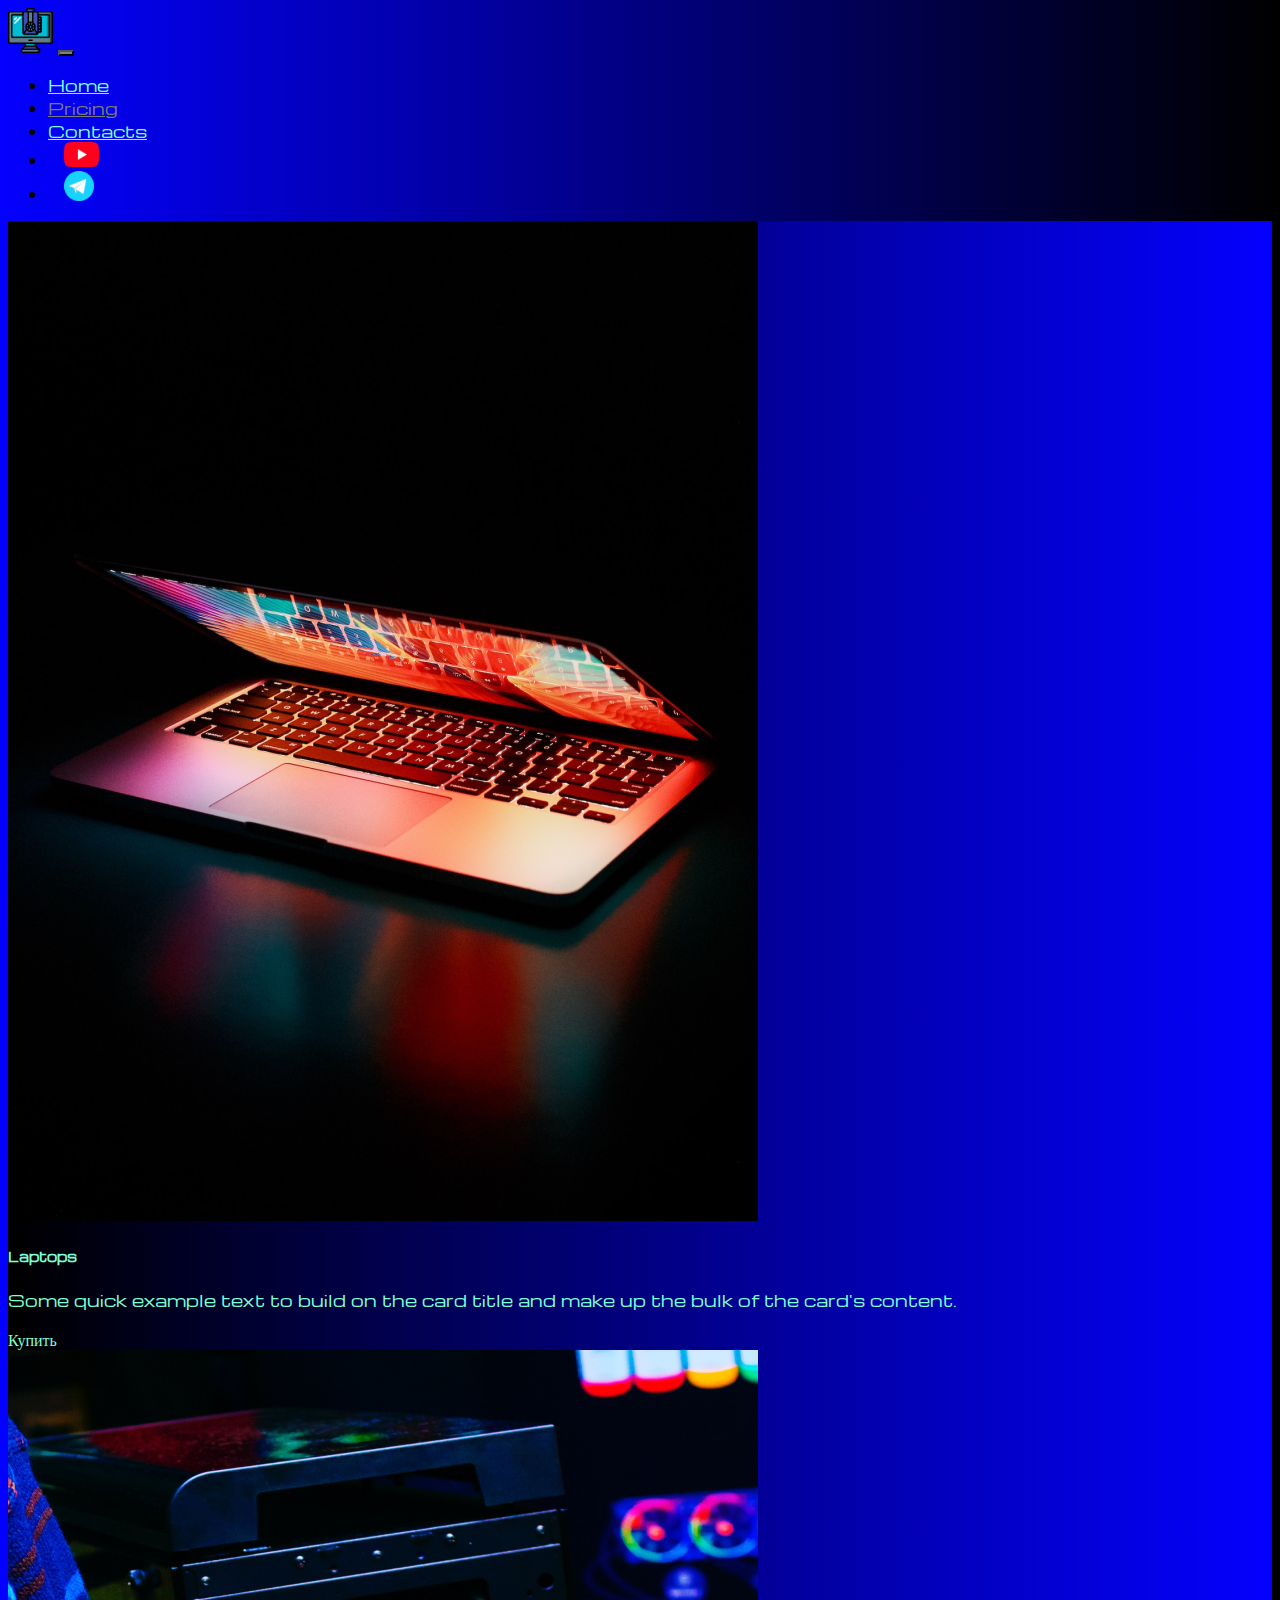
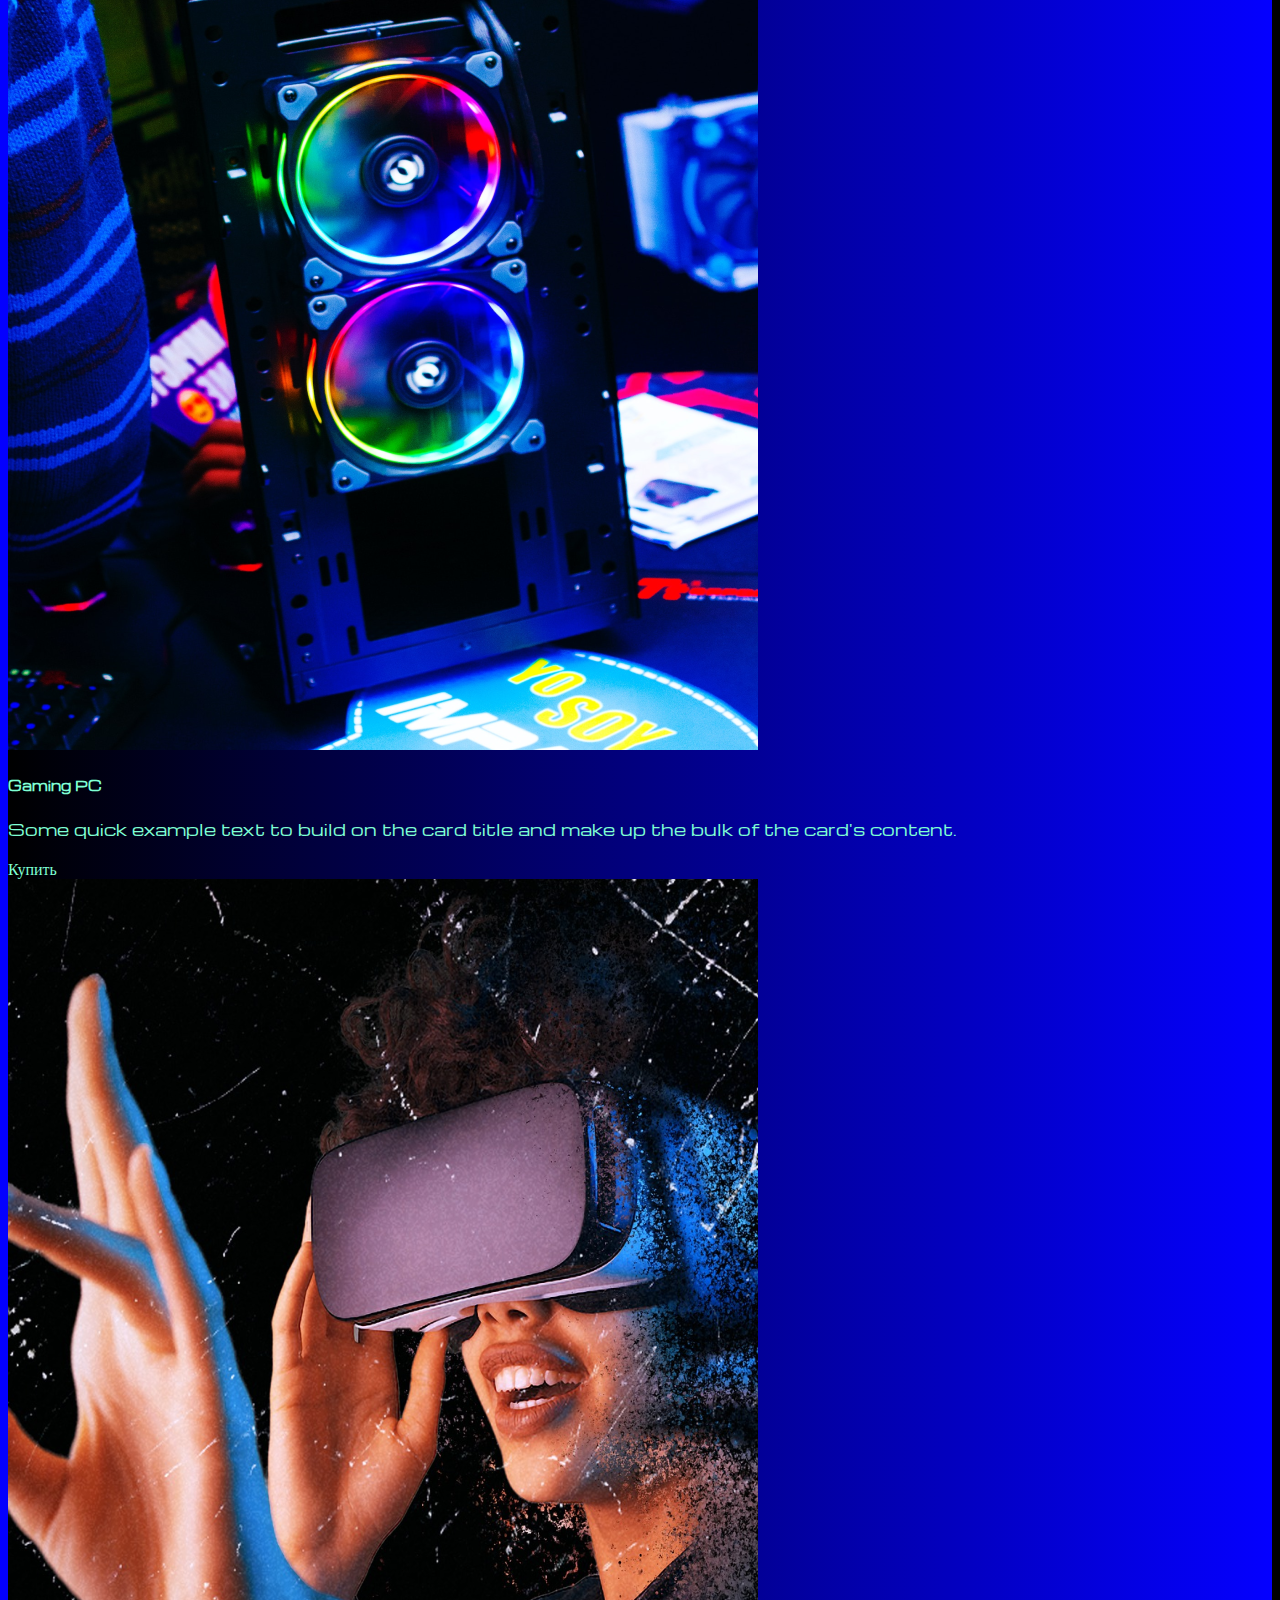
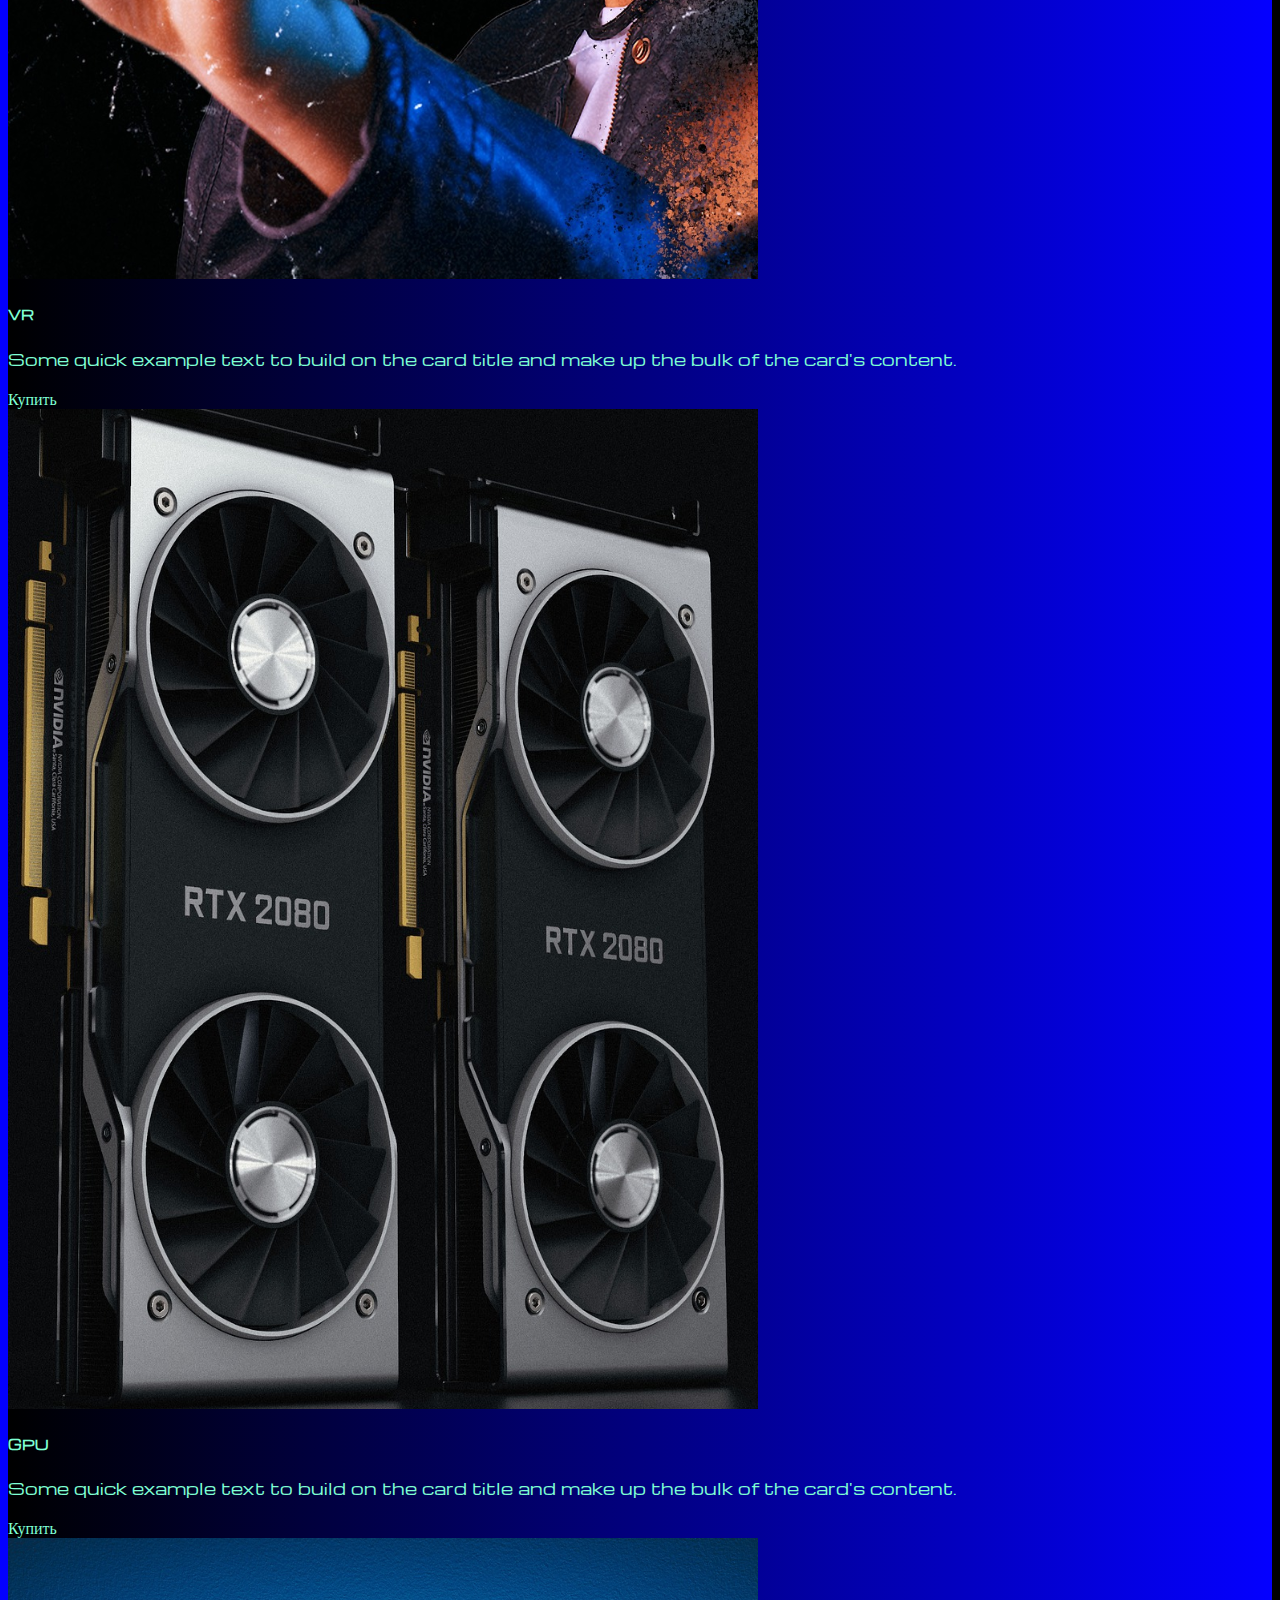
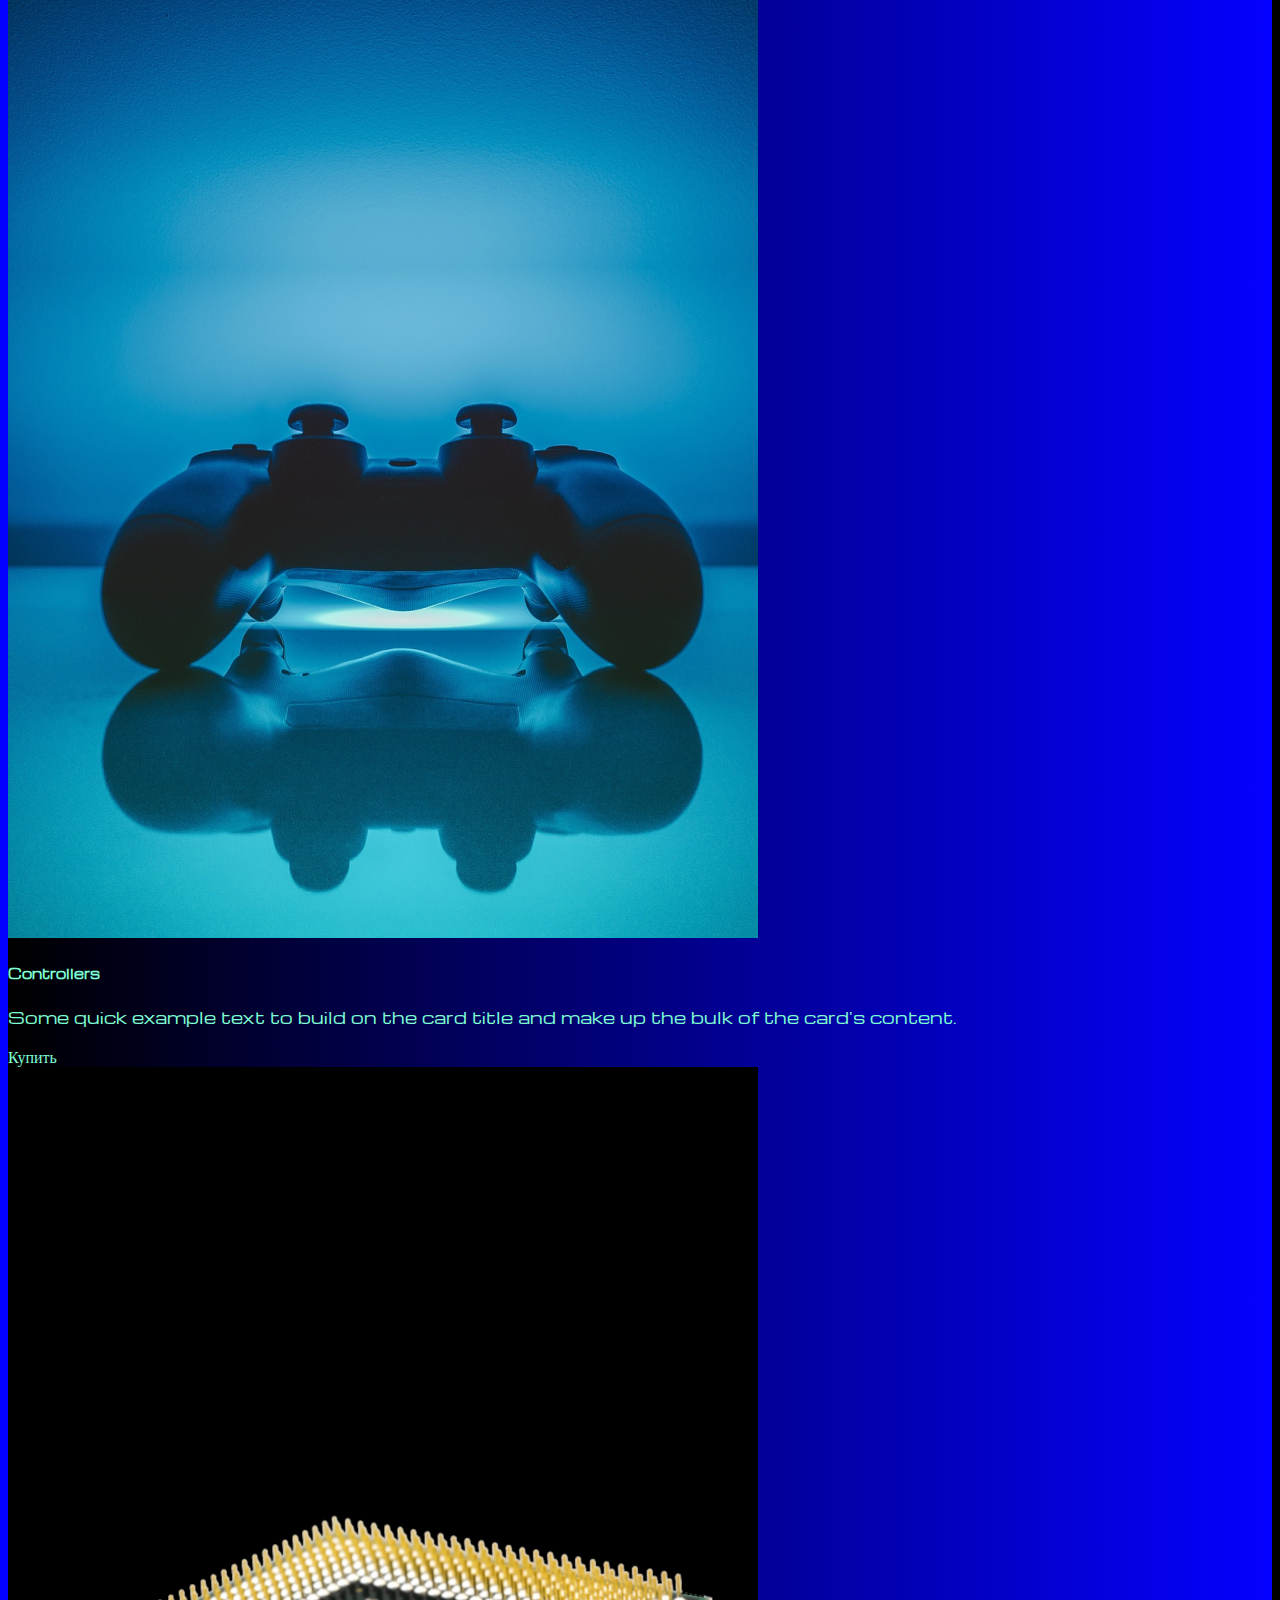
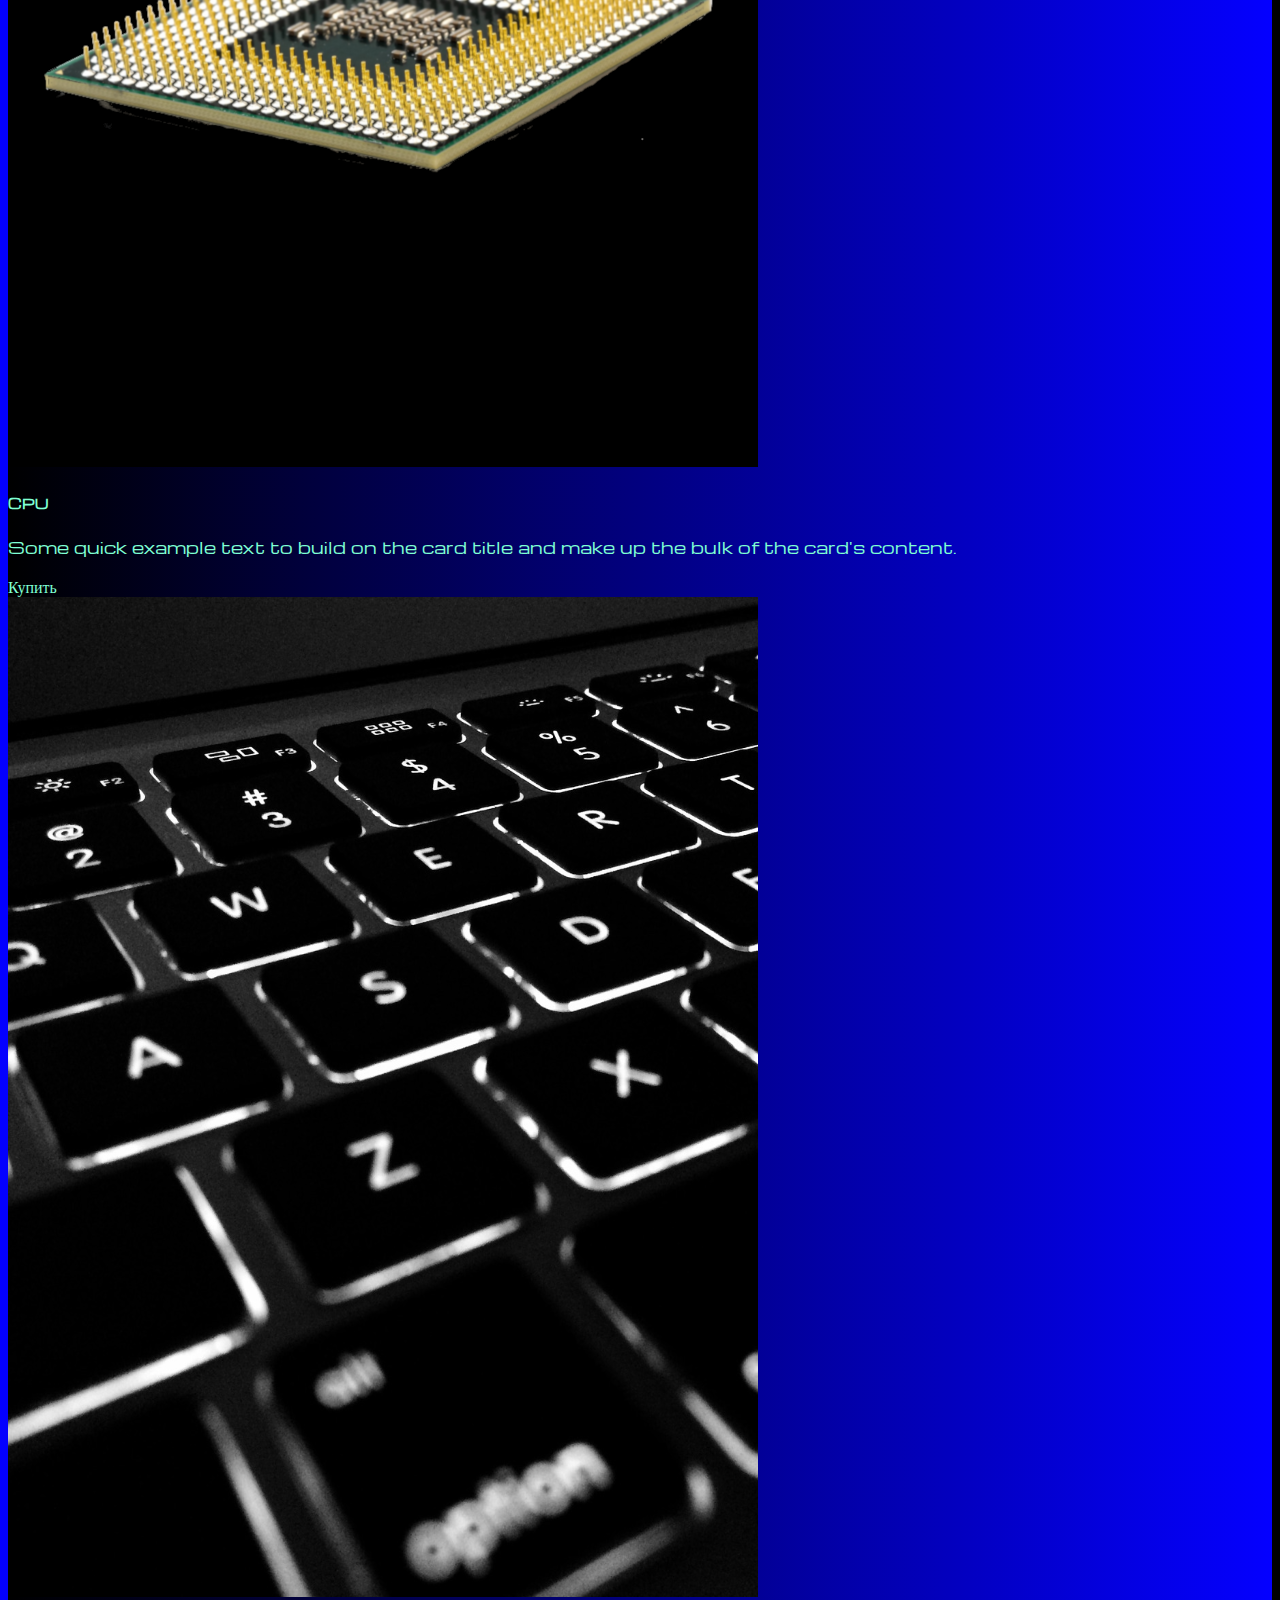
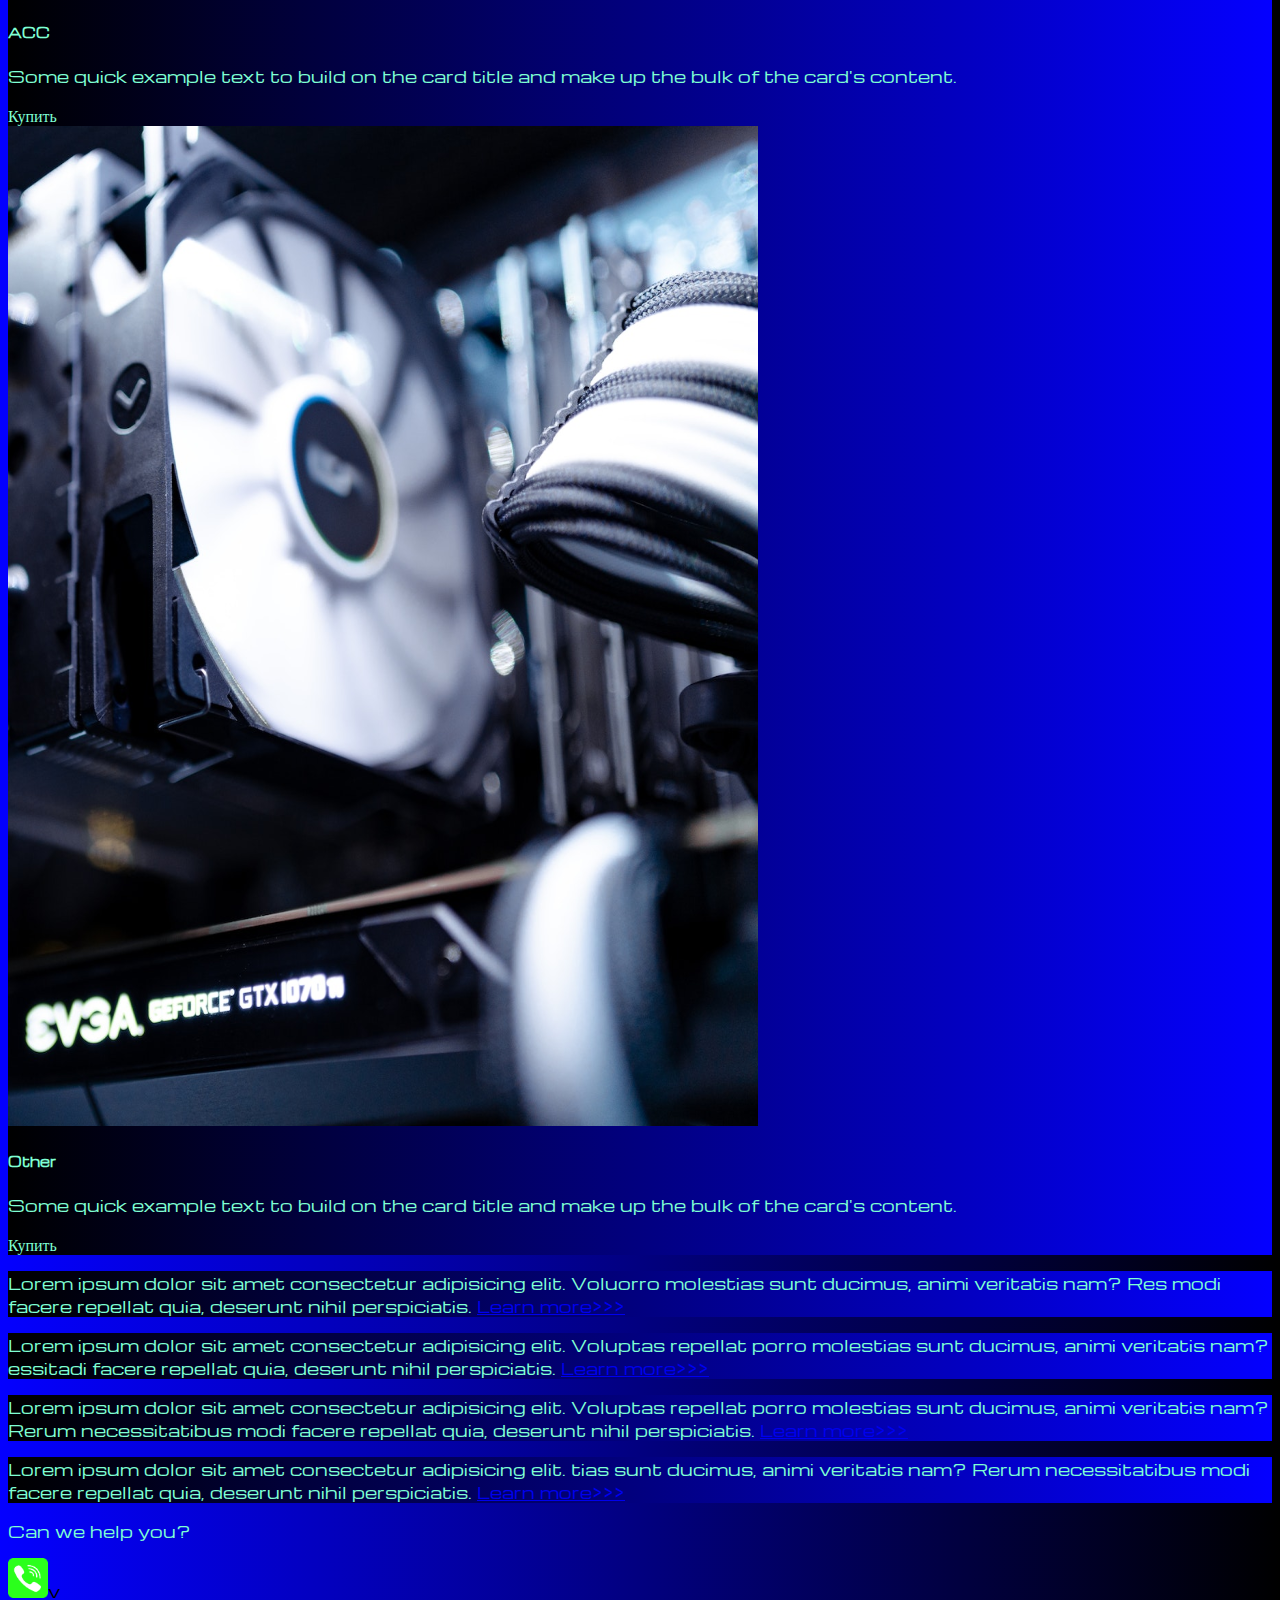
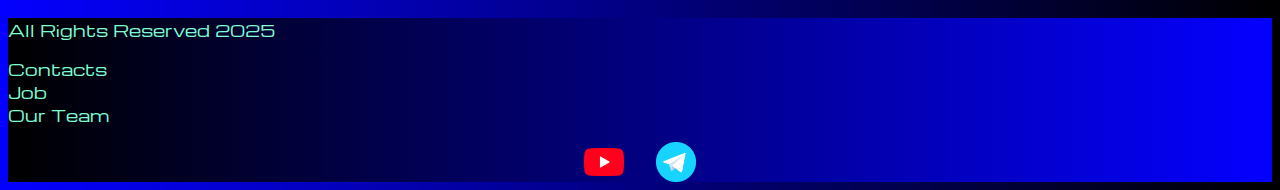
<file: pricing.html>
<!DOCTYPE html>
<html lang="en">

<head>
  <meta charset="UTF-8">
  <meta name="viewport" content="width=device-width, initial-scale=1.0">
  <title>HiT</title>
  <link href="https://cdn.jsdelivr.net/npm/bootstrap@5.0.2/dist/css/bootstrap.min.css" rel="stylesheet"
    integrity="sha384-EVSTQN3/azprG1Anm3QDgpJLIm9Nao0Yz1ztcQTwFspd3yD65VohhpuuCOmLASjC" crossorigin="anonymous">
  <link rel="stylesheet" href="source/styles/mycss.css">
</head>

<body>
  <header>
    <nav class="navbar navbar-expand-lg navbar-light bg-dark">
      <div class="container-fluid">
        <a class="navbar-brand" href="/"><img src="source/files/gpu_5512873.png" alt="..."></a>
        <button class="navbar-toggler" type="button" data-bs-toggle="collapse" data-bs-target="#navbarNav"
          aria-controls="navbarNav" aria-expanded="false" aria-label="Toggle navigation">
          <span class="navbar-toggler-icon"></span>
        </button>
        <div class="collapse navbar-collapse" id="navbarNav">
          <ul class="navbar-nav">
            <li class="nav-item">
              <a class="nav-link" aria-current="page" href="/">Home</a>
            </li>

            <li class="nav-item">
              <a class="nav-link  active" href="pricing.html">Pricing</a>
            </li>

            <li class="nav-item">
              <a class="nav-link" href="pricing.html">Contacts</a>
          </li>
          <li class="nav-item">
              <a class="nav-link" href="pricing.html">
                  <img style="width: 35px; margin-inline: 1em;" src="source/files/yt.png" alt="...">
              </a>
          </li>
          <li class="nav-item">
              <a class="nav-link" href="pricing.html">
                  <img style="width: 30px; margin-inline: 1em;" src="source/files/tg.png" alt="...">
              </a>
          </li>

          </ul>
        </div>
      </div>
    </nav>
  </header>

  <section>
    <div class="container-fluid mt-4">
      <div class="row">
        <div class="col-lg-1">

        </div>
        <div class="col-lg-8 col-md-12">
          <div class="row">
            <div class="col-lg-4 col-md-6  mt-4">
              <div class="card">
                <a href=""><img src="source/images/laptop.png" class="card-img-top" alt="Laptops"></a>
                <div class="card-body">
                  <h5 class="card-title"><a href="">Laptops</a></h5>
                  <p class="card-text"><a href="">Some quick example text to build on the card title and make up the bulk of the card's content.</a></p>
                  <a href="#" class="btn btn-primary">Купить</a>
                </div>
              </div>
            </div>
            <div class="col-lg-4 col-md-6 mt-4">
              <div class="card">
                <a href=""><img src="source/images/gaming pc.png" class="card-img-top" alt="Gaming PC"></a>
                <div class="card-body">
                  <h5 class="card-title"><a href="">Gaming PC</a></h5>
                  <p class="card-text"><a href="">
                    Some quick example text to build on the card title and make up the bulk of the
                      card's
                      content.
                  </a></p>
                  <a href="#" class="btn btn-primary">Купить</a>
                </div>
              </div>
            </div>
            <div class="col-lg-4 col-md-6 mt-4">
              <div class="card">
                <a href=""><img src="source/images/vr.png" class="card-img-top" alt="VR"></a>
                <div class="card-body">
                  <h5 class="card-title"><a href="">VR</a></h5>
                  <p class="card-text"><a href="">
                    Some quick example text to build on the card title and make up the bulk of the
                      card's
                      content.
                  </a></p>
                  <a href="#" class="btn btn-primary">Купить</a>
                </div>
              </div>
            </div>
            <div class="col-lg-4 col-md-6 mt-4">
              <div class="card">
                <a href=""><img src="source/images/gpu.png" class="card-img-top" alt="GPU"></a>
                <div class="card-body">
                  <h5 class="card-title"><a href="">GPU</a></h5>
                  <p class="card-text"><a href="">
                    Some quick example text to build on the card title and make up the bulk of the
                      card's
                      content.
                  </a></p>
                  <a href="#" class="btn btn-primary">Купить</a>
                </div>
              </div>
            </div>
            <div class="col-lg-4 col-md-6 mt-4">
              <div class="card">
                <a href=""><img src="source/images/controller.png" class="card-img-top" alt="Controllers"></a>
                <div class="card-body">
                  <h5 class="card-title"><a href="">Controllers</a></h5>
                  <p class="card-text"><a href="">
                    Some quick example text to build on the card title and make up the bulk of the
                      card's
                      content.
                  </a></p>
                  <a href="#" class="btn btn-primary">Купить</a>
                </div>
              </div>
            </div>
            <div class="col-lg-4 col-md-6 mt-4">
              <div class="card">
                <a href=""><img src="source/images/cpu.png" class="card-img-top" alt="CPU"></a>
                <div class="card-body">
                  <h5 class="card-title"><a href="">CPU</a></h5>
                  <p class="card-text"><a href="">
                    Some quick example text to build on the card title and make up the bulk of the
                      card's
                      content.
                  </a></p>
                  <a href="#" class="btn btn-primary">Купить</a>
                </div>
              </div>
            </div>
            <div class="col-lg-4 col-md-6 mt-4">
              <div class="card">
                <a href=""><img src="source/images/acc.png" class="card-img-top" alt="ACC"></a>
                <div class="card-body">
                  <h5 class="card-title"><a href="">ACC</a></h5>
                  <p class="card-text"><a href="">
                    Some quick example text to build on the card title and make up the bulk of the
                      card's
                      content.
                  </a></p>
                  <a href="#" class="btn btn-primary">Купить</a>
                </div>
              </div>
            </div>
            <div class="col-lg-4 col-md-6 mt-4">
              <div class="card">
                <a href=""><img src="source/images/other.png" class="card-img-top" alt="Other"></a>
                <div class="card-body">
                  <h5 class="card-title"><a href="">Other</a></h5>
                  <p class="card-text"><a href="">
                    Some quick example text to build on the card title and make up the bulk of the
                      card's
                      content.
                  </a></p>
                  <a href="#" class="btn btn-primary">Купить</a>
                </div>
              </div>
            </div>

          </div>

        </div>
        <div class="col-lg-3 col-md-12">
          <div class="row px-2">
              <div class="col-lg-12 sidebar my-4">
                  <p>Lorem ipsum dolor sit amet consectetur adipisicing elit. Voluorro molestias sunt ducimus,
                      animi veritatis nam? Res modi facere repellat quia, deserunt nihil perspiciatis. <a
                          href="#">Learn more>>></a></p>
              </div>
              <div class="col-lg-12 sidebar my-4">
                  <p>Lorem ipsum dolor sit amet consectetur adipisicing elit. Voluptas repellat porro
                      molestias sunt ducimus, animi veritatis nam?essitadi facere repellat quia, deserunt
                      nihil perspiciatis. <a href="#">Learn more>>></a></p>
              </div>
              <div class="col-lg-12 sidebar my-4">
                  <p>Lorem ipsum dolor sit amet consectetur adipisicing elit. Voluptas repellat porro
                      molestias sunt ducimus, animi veritatis nam? Rerum necessitatibus modi facere repellat
                      quia, deserunt nihil perspiciatis. <a href="#">Learn more>>></a></p>
              </div>
              <div class="col-lg-12 sidebar my-4">
                  <p>Lorem ipsum dolor sit amet consectetur adipisicing elit. tias sunt ducimus, animi
                      veritatis nam? Rerum necessitatibus modi facere repellat quia, deserunt nihil
                      perspiciatis. <a href="#">Learn more>>></a></p>
              </div>
          </div>
      </div>

        <div>
          <div class="col-lg-12 col-md-12 text-center mt-4">
              <p>Can we help you?</p>
          </div>
          <div class="col-lg-12 col-md-12 text-center">
              <img class="call-animation" style="width: 40px;" src="source/files/phone.png" alt="...">v
          </div>
      </div>
      

      </div>

    </div>
  </section>

  <footer class="mt-4">
    <div class="conteiner-fluid">
      <div class="row">
          <div class="col-lg-4 col-md-12 footer-text text-center">
              <p>All Rights Reserved 2025</p>
          </div>
          <div class="col-lg-4 col-md-12 footer-text text-center">
              <p>Contacts<br>Job<br>Our Team</p>
          </div>
          <div class="col-lg-4 col-md-12 media-links">
              <img style="width: 40px; margin-inline: 1em;" src="source/files/yt.png" alt="...">
              <img style="width: 40px; margin-inline: 1em;" src="source/files/tg.png" alt="...">
          </div>

      </div>
  </div>
  </footer>


  <script src="https://cdn.jsdelivr.net/npm/bootstrap@5.0.2/dist/js/bootstrap.bundle.min.js"
    integrity="sha384-MrcW6ZMFYlzcLA8Nl+NtUVF0sA7MsXsP1UyJoMp4YLEuNSfAP+JcXn/tWtIaxVXM"
    crossorigin="anonymous"></script>
</body>

</html>
</file>
<file: source/styles/mycss.css>
@import url('https://fonts.googleapis.com/css?family=Michroma&display=swap');

body {
    font-family: Michroma, serif;
    background: linear-gradient(90deg, #0400ff 0%, #000000 100%);

}

p{
    color: aquamarine;
}

.navbar-light .navbar-nav .nav-link {
    color: aquamarine;
}

.navbar-light .navbar-nav .nav-link.active{
    color: rgb(123, 123, 123);
}

.navbar-brand img{
    width: 45px;
}

.navbar-toggler{
    background-color: gray;
}

.sidebar{
    color: aquamarine;
    background: linear-gradient(270deg, #0400ff 0%, #000000 100%);

}

.card{
    background: linear-gradient(270deg, #0400ff 0%, #000000 100%);
    
}

.card a{
    text-decoration: none;
    color: aquamarine;
}

.slide-text,
.footer-text{
    color: aquamarine;
    margin: auto auto;
}

footer,
.btn-outline-primary{
    background: linear-gradient(270deg, #0400ff 0%, #000000 100%);

}

.media-links{
    display: flex;
    justify-content: center;
    align-items: center;
}

.call-animation{
    animation: call 2s ease 0s infinite normal forwards;
}



@keyframes call {
	0%,
	100% {
		transform: translateX(0%);
		transform-origin: 50% 50%;
	}

	15% {
		transform: translateX(-30px) rotate(-6deg);
	}

	30% {
		transform: translateX(15px) rotate(6deg);
	}

	45% {
		transform: translateX(-15px) rotate(-3.6deg);
	}

	60% {
		transform: translateX(9px) rotate(2.4deg);
	}

	75% {
		transform: translateX(-6px) rotate(-1.2deg);
	}
}

@media (max-width: 755px){
    .carousel-indicators{
        display: none;
    }
}
</file>
